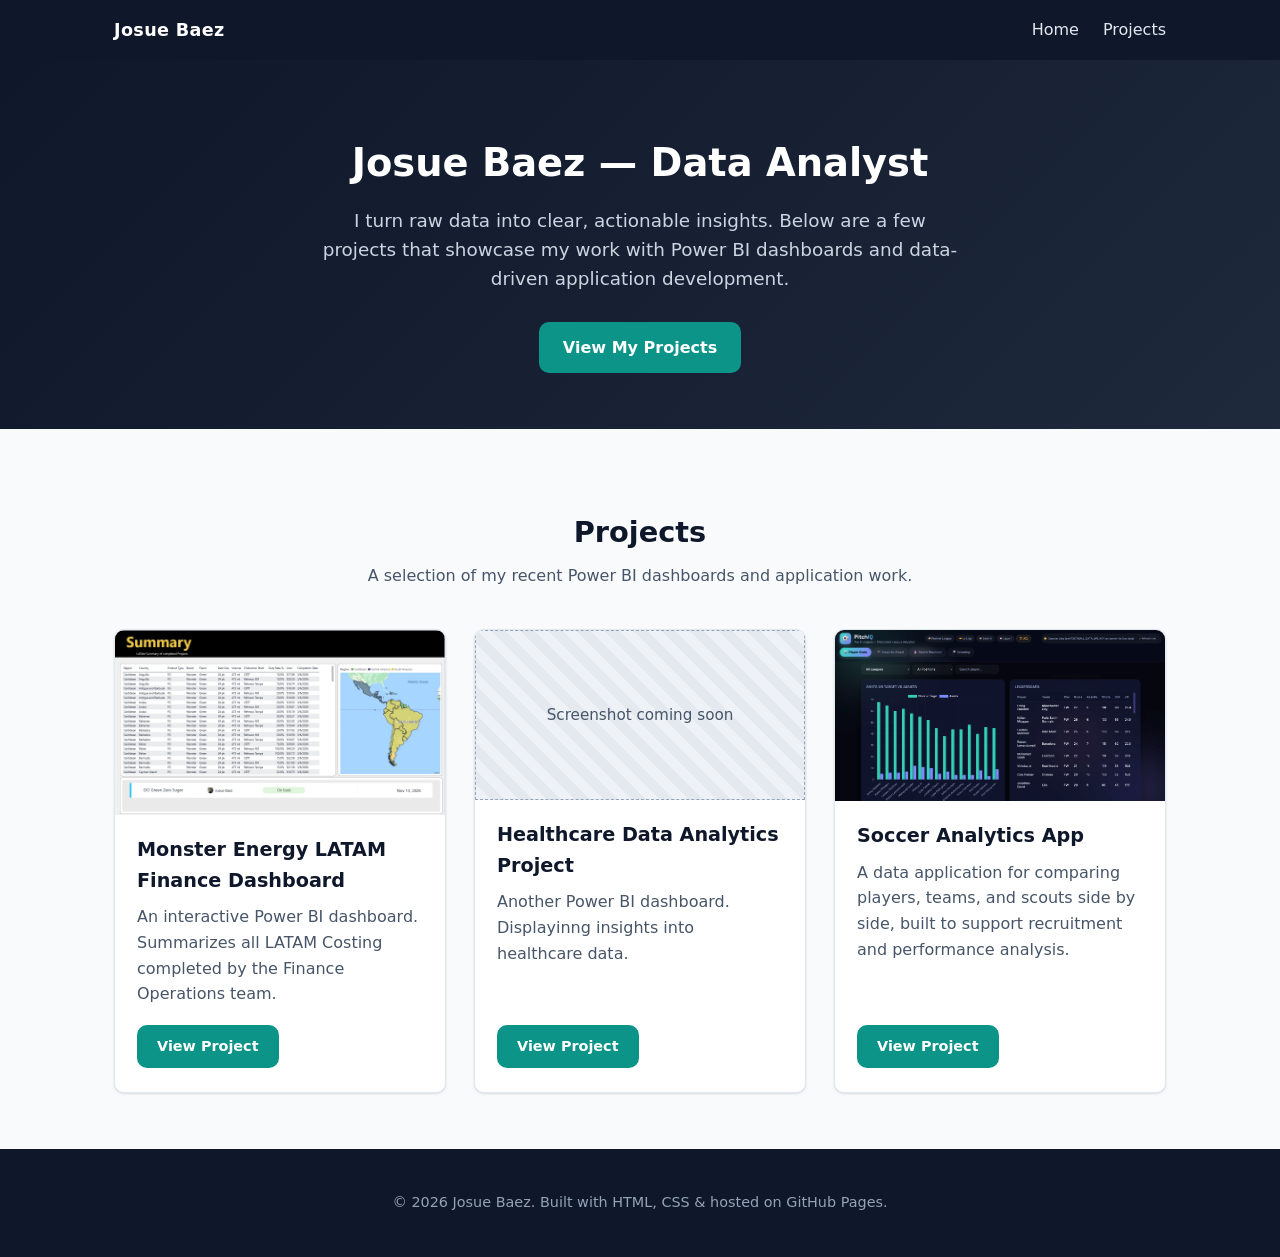
<file: index.html>
<!DOCTYPE html>
<html lang="en">
<head>
  <meta charset="UTF-8" />
  <meta name="viewport" content="width=device-width, initial-scale=1.0" />
  <title>Josue Baez | Data Analyst Portfolio</title>
  <meta name="description" content="Data Analyst portfolio showcasing Power BI dashboards and a soccer analytics app." />
  <link rel="stylesheet" href="assets/css/style.css" />
</head>
<body>

  <header class="site-header">
    <nav class="navbar">
      <a class="nav-brand" href="index.html">Josue Baez</a>
      <button class="nav-toggle" aria-label="Toggle navigation" aria-expanded="false">
        <span class="bar"></span>
        <span class="bar"></span>
        <span class="bar"></span>
      </button>
      <ul class="nav-links">
        <li><a href="index.html">Home</a></li>
        <li><a href="index.html#projects">Projects</a></li>
      </ul>
    </nav>
  </header>

  <section class="hero">
    <div class="container">
      <!-- TODO: personalize your headline and tagline -->
      <h1>Josue Baez &mdash; Data Analyst</h1>
      <p class="tagline">
        I turn raw data into clear, actionable insights. Below are a few projects
        that showcase my work with Power BI dashboards and data-driven application
        development.
      </p>
      <a class="btn btn-primary" href="#projects">View My Projects</a>
      <!-- TODO: optionally add a resume/contact button here later -->
    </div>
  </section>

  <section id="projects">
    <div class="container">
      <h2 class="section-title">Projects</h2>
      <p class="section-subtitle">
        A selection of my recent Power BI dashboards and application work.
      </p>

      <div class="project-grid">

        <article class="project-card">
           <img src="../assets/images/LATAM_PowerBI.png" alt="Power BI Project 1 dashboard screenshot">
          <div class="card-body">
            <!-- TODO: replace with your project title/description -->
            <h3>Monster Energy LATAM Finance Dashboard</h3>
            <p>
              An interactive Power BI dashboard. Summarizes all LATAM Costing completed by the Finance Operations team.
            </p>
            <a class="btn btn-primary" href="projects/powerbi-project-1.html">View Project</a>
          </div>
        </article>

        <article class="project-card">
           <div class="placeholder-box thumb">Screenshot coming soon</div>
          <div class="card-body">
            <!-- TODO: replace with your project title/description -->
            <h3>Healthcare Data Analytics Project</h3>
            <p>
              Another Power BI dashboard. Displayinng insights into healthcare data. 
            </p>
            <a class="btn btn-primary" href="projects/powerbi-project-2.html">View Project</a>
          </div>
        </article>

        <article class="project-card">
          <img src="../assets/images/Soccer_App.png" alt="Soccer App dashboard screenshot">
          <div class="card-body">
            <h3>Soccer Analytics App</h3>
            <p>
              A data application for comparing players, teams, and scouts side
              by side, built to support recruitment and performance analysis.
            </p>
            <a class="btn btn-primary" href="projects/soccer-app.html">View Project</a>
          </div>
        </article>

      </div>
    </div>
  </section>

  <footer class="site-footer">
    <div class="container">
      <!-- TODO: add links to your LinkedIn / GitHub / email once ready -->
      <p>&copy; <span id="year"></span> Josue Baez. Built with HTML, CSS &amp; hosted on GitHub Pages.</p>
    </div>
  </footer>

  <script src="assets/js/main.js"></script>
  <script>document.getElementById("year").textContent = new Date().getFullYear();</script>
</body>
</html>
</file>
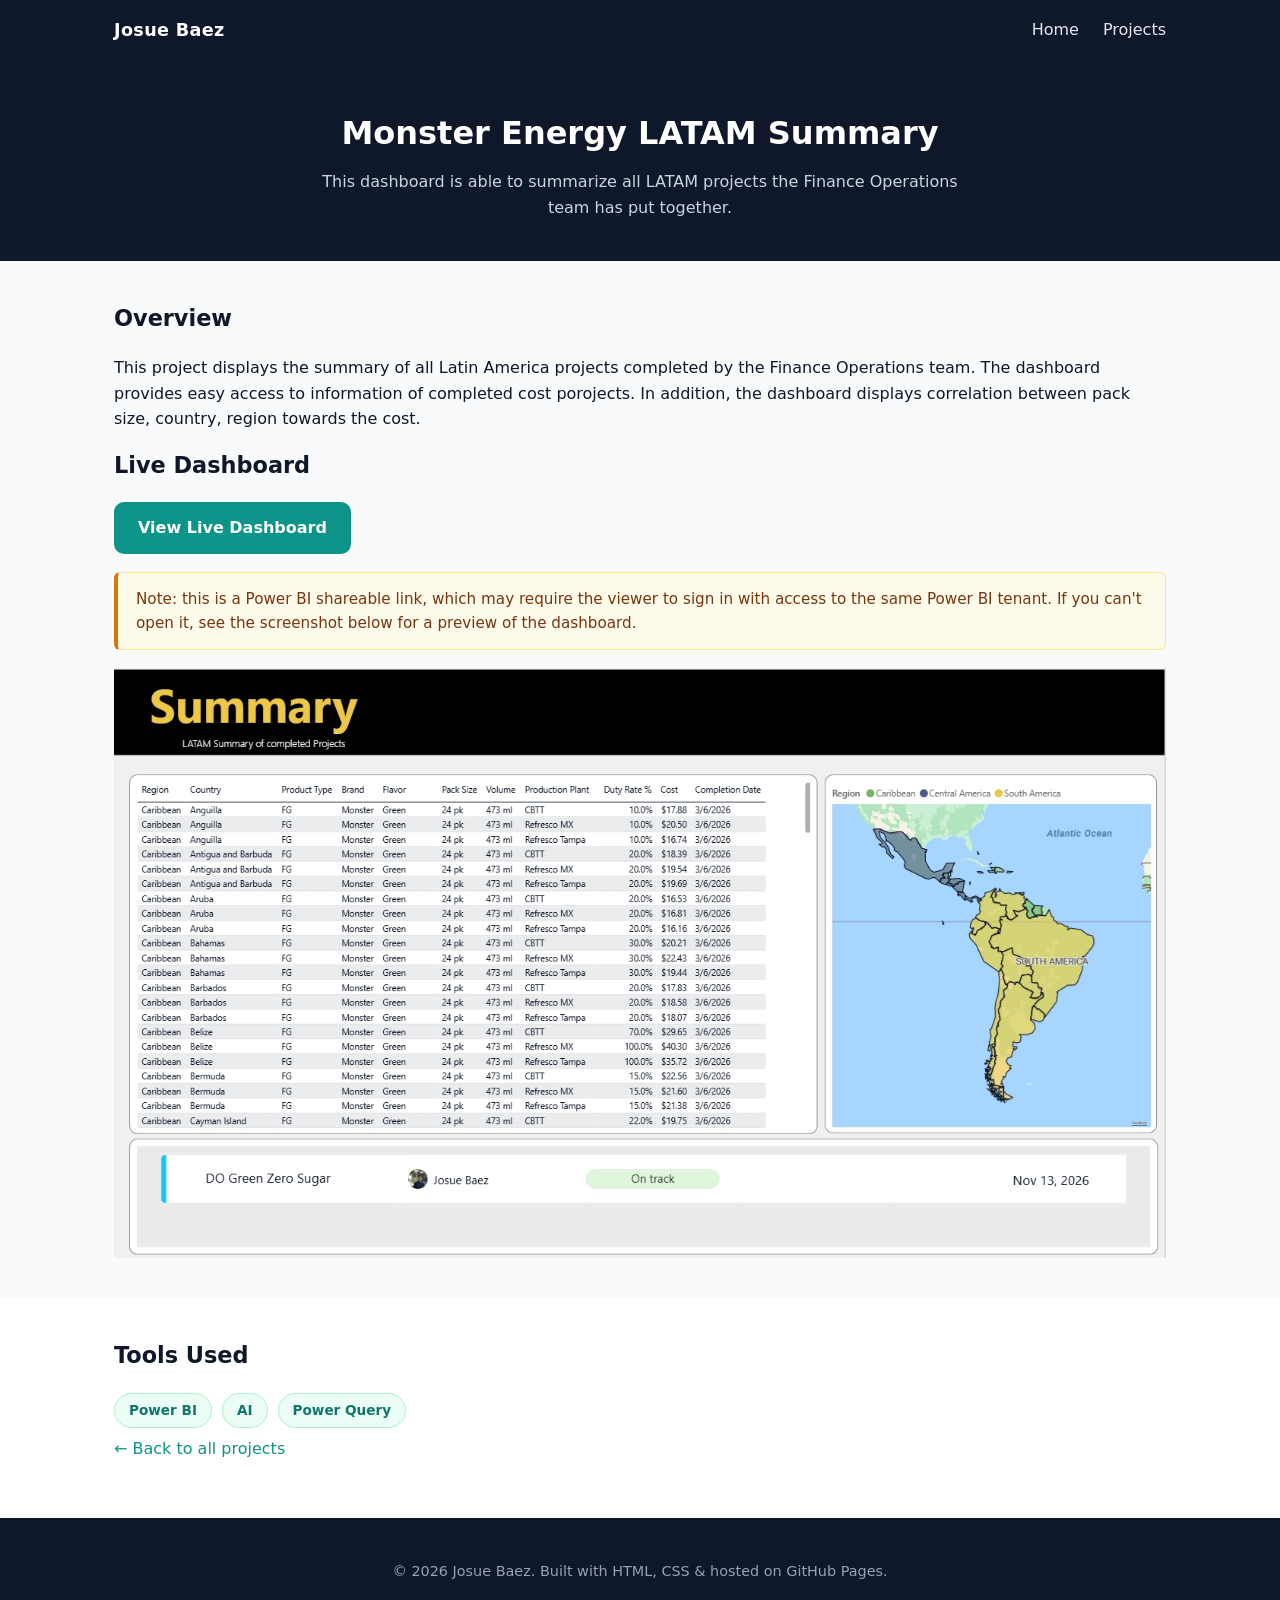
<file: projects/powerbi-project-1.html>
<!DOCTYPE html>
<html lang="en">
<head>
  <meta charset="UTF-8" />
  <meta name="viewport" content="width=device-width, initial-scale=1.0" />
  <!-- TODO: replace with your project title -->
  <title> Monster Energy LATAM Summary Power BI Project | Josue Baez Portfolio</title>
  <link rel="stylesheet" href="../assets/css/style.css" />
</head>
<body>

  <header class="site-header">
    <nav class="navbar">
      <a class="nav-brand" href="../index.html">Josue Baez</a>
      <button class="nav-toggle" aria-label="Toggle navigation" aria-expanded="false">
        <span class="bar"></span>
        <span class="bar"></span>
        <span class="bar"></span>
      </button>
      <ul class="nav-links">
        <li><a href="../index.html">Home</a></li>
        <li><a href="../index.html#projects">Projects</a></li>
      </ul>
    </nav>
  </header>

  <div class="project-detail-header">
    <div class="container">
      <!-- TODO: replace with your project title -->
      <h1>Monster Energy LATAM Summary</h1>
      <!-- TODO: replace with a one-line summary of the project -->
      <p>This dashboard is able to summarize all LATAM projects the Finance Operations team has put together.</p>
    </div>
  </div>

  <section class="detail-section">
    <div class="container">
      <h2>Overview</h2>
      <!-- TODO: replace with your full project description: the goal, the data
           source, the audience, and the key insights or decisions it enabled. -->
      <p>
        This project displays the summary of all Latin America projects completed by the Finance Operations team. The dashboard provides easy access to information of completed cost porojects. In addition, the dashboard displays correlation between pack size, country, region towards the cost.
      </p>

      <h2>Live Dashboard</h2>
      <p>
        <a class="btn btn-primary"
           href="https://app.powerbi.com/links/Hck6H-eiTY?ctid=f01d65ba-e57e-4f8f-8143-a43ed634f3c2&pbi_source=linkShare"
           target="_blank" rel="noopener noreferrer">
          View Live Dashboard
        </a>
      </p>
      <div class="note">
        Note: this is a Power BI shareable link, which may require the viewer to
        sign in with access to the same Power BI tenant. If you can't open it,
        see the screenshot below for a preview of the dashboard.
      </div>

      <!-- TODO: replace this placeholder with a real screenshot, e.g.
           <img src="../assets/images/powerbi-project-1-full.png" alt="Power BI Project 1 dashboard screenshot"> -->
       <img src="../assets/images/LATAM_PowerBI.png" alt="Power BI Project 1 dashboard screenshot">
    </div>
  </section>

  <section class="detail-section">
    <div class="container">
      <h2>Tools Used</h2>
      <!-- TODO: replace with the tools/techniques actually used, e.g. DAX, Power Query, SQL -->
      <ul class="tech-stack-list">
        <li>Power BI</li>
        <li>AI</li>
        <li>Power Query</li>
      </ul>

      <p class="back-link"><a href="../index.html#projects">&larr; Back to all projects</a></p>
    </div>
  </section>

  <footer class="site-footer">
    <div class="container">
      <p>&copy; <span id="year"></span> Josue Baez. Built with HTML, CSS &amp; hosted on GitHub Pages.</p>
    </div>
  </footer>

  <script src="../assets/js/main.js"></script>
  <script>document.getElementById("year").textContent = new Date().getFullYear();</script>
</body>
</html>
</file>
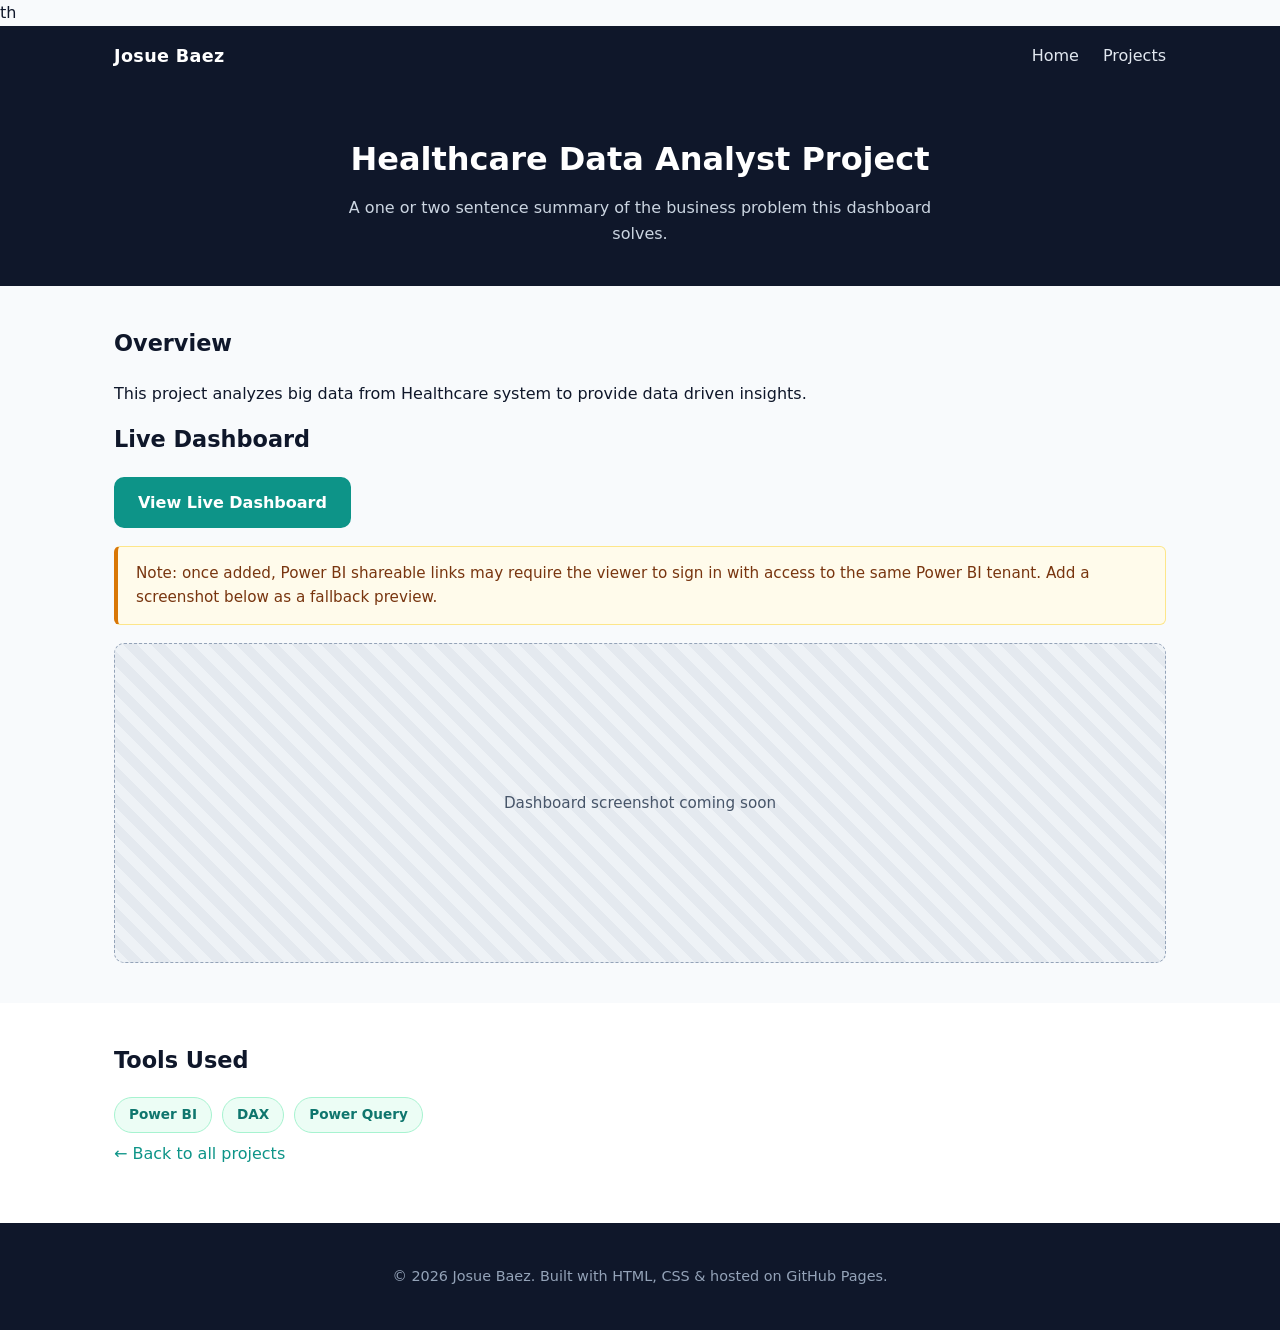
<file: projects/powerbi-project-2.html>
th<!DOCTYPE html>
<html lang="en">
<head>
  <meta charset="UTF-8" />
  <meta name="viewport" content="width=device-width, initial-scale=1.0" />
  <!-- TODO: replace with your project title -->
  <title>Healthcare Data Analyst Project | Josue Baez Portfolio</title>
  <link rel="stylesheet" href="../assets/css/style.css" />
</head>
<body>

  <header class="site-header">
    <nav class="navbar">
      <a class="nav-brand" href="../index.html">Josue Baez</a>
      <button class="nav-toggle" aria-label="Toggle navigation" aria-expanded="false">
        <span class="bar"></span>
        <span class="bar"></span>
        <span class="bar"></span>
      </button>
      <ul class="nav-links">
        <li><a href="../index.html">Home</a></li>
        <li><a href="../index.html#projects">Projects</a></li>
      </ul>
    </nav>
  </header>

  <div class="project-detail-header">
    <div class="container">
      <!-- TODO: replace with your project title -->
      <h1>Healthcare Data Analyst Project</h1>
      <!-- TODO: replace with a one-line summary of the project -->
      <p>A one or two sentence summary of the business problem this dashboard solves.</p>
    </div>
  </div>

  <section class="detail-section">
    <div class="container">
      <h2>Overview</h2>
      <!-- TODO: replace with your full project description -->
      <p>
        This project analyzes big data from Healthcare system to provide data driven insights.
      </p>

      <h2>Live Dashboard</h2>
      <!-- TODO: replace href="#" with your real shareable/published Power BI link -->
      <p>
        <a class="btn btn-primary" href="#" target="_blank" rel="noopener noreferrer">
          View Live Dashboard
        </a>
      </p>
      <div class="note">
        Note: once added, Power BI shareable links may require the viewer to sign
        in with access to the same Power BI tenant. Add a screenshot below as a
        fallback preview.
      </div>

      <!-- TODO: replace this placeholder with a real screenshot, e.g.
           <img src="../assets/images/powerbi-project-2-full.png" alt="Power BI Project 2 dashboard screenshot"> -->
      <div class="placeholder-box full">Dashboard screenshot coming soon</div>
    </div>
  </section>

  <section class="detail-section">
    <div class="container">
      <h2>Tools Used</h2>
      <!-- TODO: replace with the tools/techniques actually used -->
      <ul class="tech-stack-list">
        <li>Power BI</li>
        <li>DAX</li>
        <li>Power Query</li>
      </ul>

      <p class="back-link"><a href="../index.html#projects">&larr; Back to all projects</a></p>
    </div>
  </section>

  <footer class="site-footer">
    <div class="container">
      <p>&copy; <span id="year"></span> Josue Baez. Built with HTML, CSS &amp; hosted on GitHub Pages.</p>
    </div>
  </footer>

  <script src="../assets/js/main.js"></script>
  <script>document.getElementById("year").textContent = new Date().getFullYear();</script>
</body>
</html>
</file>
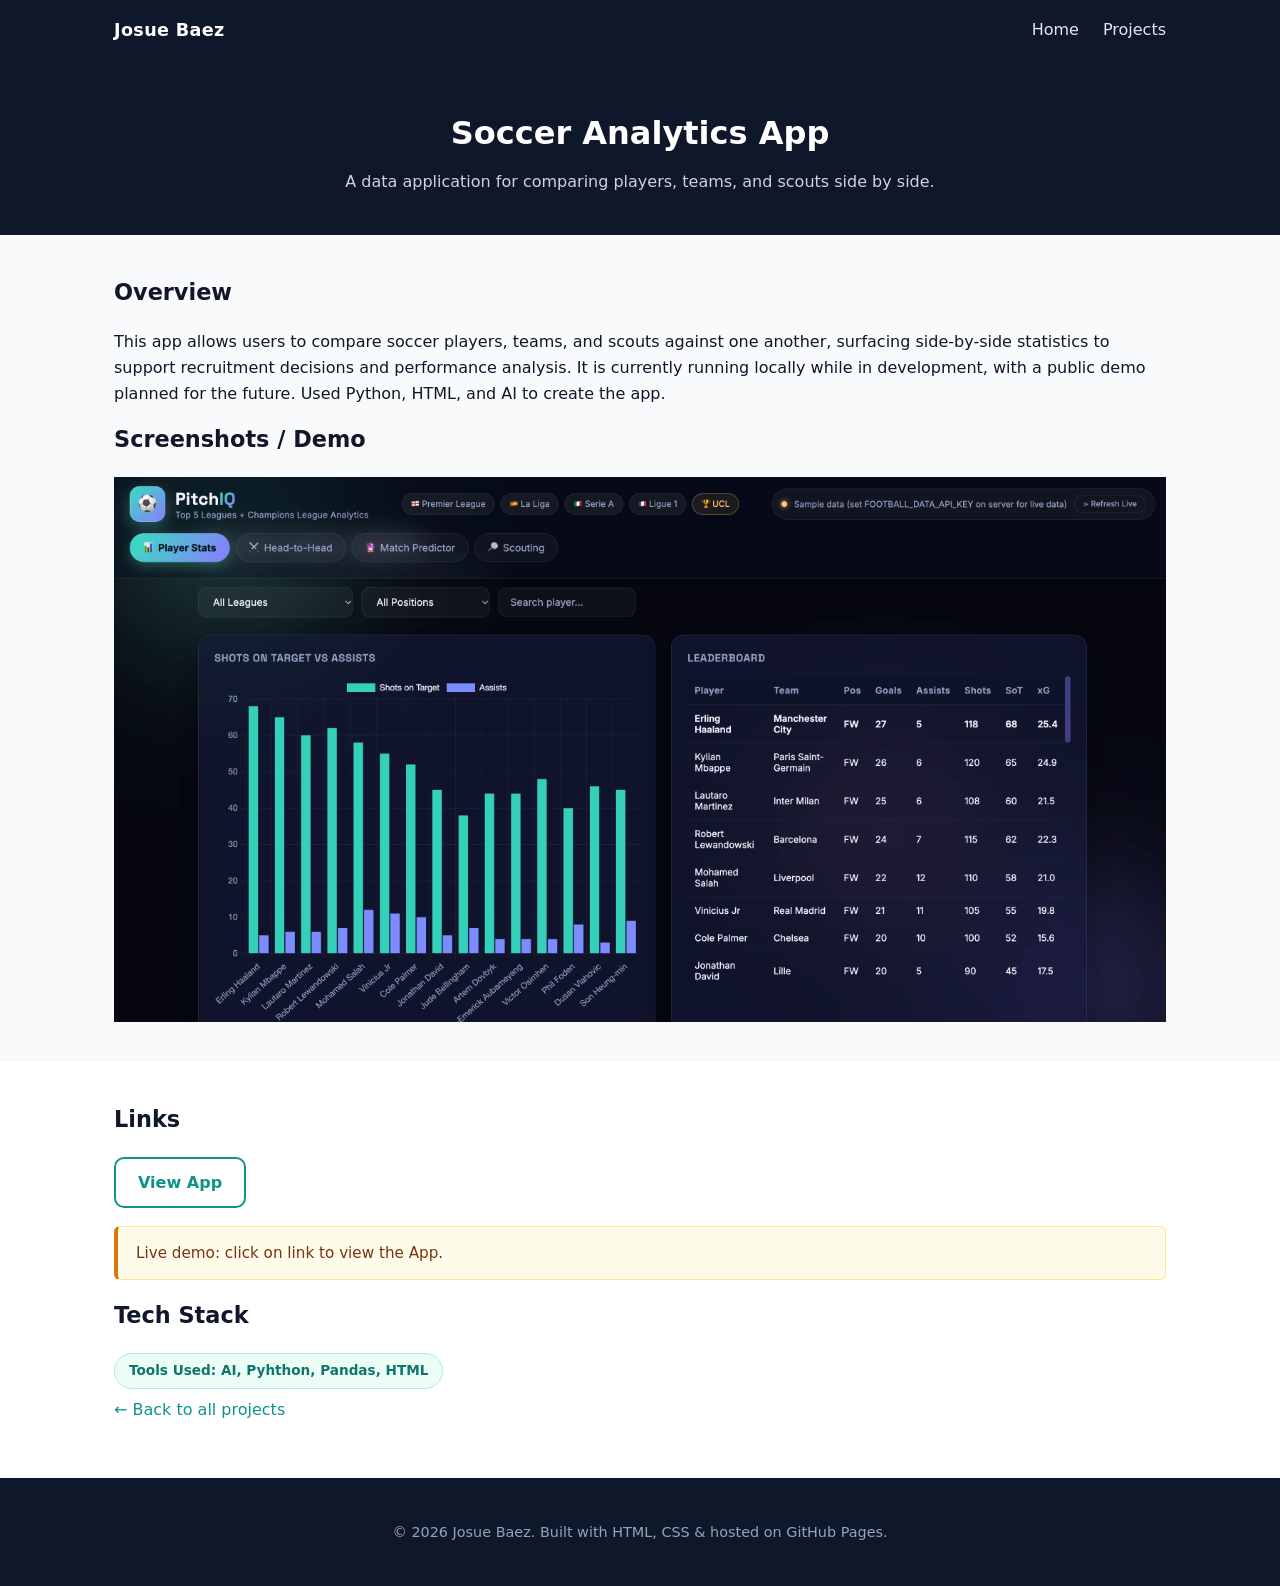
<file: projects/soccer-app.html>
<!DOCTYPE html>
<html lang="en">
<head>
  <meta charset="UTF-8" />
  <meta name="viewport" content="width=device-width, initial-scale=1.0" />
  <title>Soccer Analytics App | Josue Baez Portfolio</title>
  <link rel="stylesheet" href="../assets/css/style.css" />
</head>
<body>

  <header class="site-header">
    <nav class="navbar">
      <a class="nav-brand" href="../index.html">Josue Baez</a>
      <button class="nav-toggle" aria-label="Toggle navigation" aria-expanded="false">
        <span class="bar"></span>
        <span class="bar"></span>
        <span class="bar"></span>
      </button>
      <ul class="nav-links">
        <li><a href="../index.html">Home</a></li>
        <li><a href="../index.html#projects">Projects</a></li>
      </ul>
    </nav>
  </header>

  <div class="project-detail-header">
    <div class="container">
      <h1>Soccer Analytics App</h1>
      <p>A data application for comparing players, teams, and scouts side by side.</p>
    </div>
  </div>

  <section class="detail-section">
    <div class="container">
      <h2>Overview</h2>
      <p>
        This app allows users to compare soccer players, teams, and scouts against
        one another, surfacing side-by-side statistics to support recruitment
        decisions and performance analysis. It is currently running locally while
        in development, with a public demo planned for the future. Used Python, HTML, and AI to create the app.
      </p>
      <!-- TODO: expand with more detail — what data source(s) you used, what
           specific metrics/comparisons the app supports, and what problem it
           solves for the end user (e.g. scouts, coaches, analysts). -->

      <h2>Screenshots / Demo</h2>
      <!-- TODO: replace this placeholder with a real screenshot or short demo GIF, e.g.
           <img src="../assets/images/soccer-app-full.png" alt="Soccer analytics app screenshot">
           or <img src="../assets/images/soccer-app-demo.gif" alt="Soccer analytics app demo"> -->
      <img src="../assets/images/Soccer_App.png" alt="Soccer analytics app screenshot">
    </div>
  </section>

  <section class="detail-section">
    <div class="container">
      <h2>Links</h2>
      <p>
        <!-- TODO: replace href="#" with your GitHub repo link once available -->
        <a class="btn btn-secondary" style="border-color:#0d9488;color:#0d9488;" href="https://pitchiq-soccer-analytics.onrender.com/" target="_blank" rel="noopener noreferrer">
          View App
        </a>
      </p>
      <div class="note">
        Live demo: click on link to view the App.
      </div>

      <h2>Tech Stack</h2>
      <!-- TODO: replace with the real tools/languages/frameworks used, e.g. Python, Pandas, Streamlit, SQL -->
      <ul class="tech-stack-list">
        <li>Tools Used: AI, Pyhthon, Pandas, HTML </li>
      </ul>

      <p class="back-link"><a href="../index.html#projects">&larr; Back to all projects</a></p>
    </div>
  </section>

  <footer class="site-footer">
    <div class="container">
      <p>&copy; <span id="year"></span> Josue Baez. Built with HTML, CSS &amp; hosted on GitHub Pages.</p>
    </div>
  </footer>

  <script src="../assets/js/main.js"></script>
  <script>document.getElementById("year").textContent = new Date().getFullYear();</script>
</body>
</html>
</file>
<file: assets/css/style.css>
/* ==========================================================================
   Data Analyst Portfolio — shared stylesheet
   ========================================================================== */

:root {
  --color-bg: #f8fafc;
  --color-surface: #ffffff;
  --color-text: #0f172a;
  --color-text-muted: #475569;
  --color-accent: #0d9488;
  --color-accent-dark: #0f766e;
  --color-border: #e2e8f0;
  --color-navy: #0f172a;
  --radius: 10px;
  --max-width: 1100px;
  --shadow: 0 1px 3px rgba(15, 23, 42, 0.08), 0 1px 2px rgba(15, 23, 42, 0.06);
  --shadow-hover: 0 10px 20px rgba(15, 23, 42, 0.12), 0 3px 6px rgba(15, 23, 42, 0.08);
}

* {
  box-sizing: border-box;
}

html {
  scroll-behavior: smooth;
}

body {
  margin: 0;
  font-family: "Segoe UI", system-ui, -apple-system, Roboto, Helvetica, Arial, sans-serif;
  background: var(--color-bg);
  color: var(--color-text);
  line-height: 1.6;
}

a {
  color: var(--color-accent);
  text-decoration: none;
}

a:hover {
  text-decoration: underline;
}

img {
  max-width: 100%;
  display: block;
}

.container {
  max-width: var(--max-width);
  margin: 0 auto;
  padding: 0 24px;
}

/* ---------- Navigation ---------- */

.site-header {
  background: var(--color-navy);
  position: sticky;
  top: 0;
  z-index: 50;
}

.navbar {
  max-width: var(--max-width);
  margin: 0 auto;
  padding: 16px 24px;
  display: flex;
  align-items: center;
  justify-content: space-between;
}

.nav-brand {
  color: #fff;
  font-weight: 700;
  font-size: 1.1rem;
  letter-spacing: 0.02em;
}

.nav-brand:hover {
  text-decoration: none;
  color: var(--color-accent);
}

.nav-toggle {
  display: none;
  background: none;
  border: none;
  cursor: pointer;
  padding: 6px;
}

.nav-toggle .bar {
  display: block;
  width: 24px;
  height: 2px;
  margin: 5px 0;
  background: #fff;
}

.nav-links {
  display: flex;
  gap: 24px;
  list-style: none;
  margin: 0;
  padding: 0;
}

.nav-links a {
  color: #e2e8f0;
  font-weight: 500;
}

.nav-links a:hover {
  color: #fff;
  text-decoration: none;
}

/* ---------- Hero ---------- */

.hero {
  background: linear-gradient(135deg, var(--color-navy) 0%, #1e293b 100%);
  color: #fff;
  padding: 72px 0 56px;
  text-align: center;
}

.hero h1 {
  font-size: 2.4rem;
  margin: 0 0 12px;
}

.hero .tagline {
  font-size: 1.15rem;
  color: #cbd5e1;
  max-width: 640px;
  margin: 0 auto 28px;
}

.hero .btn {
  margin: 0 8px;
}

/* ---------- Buttons ---------- */

.btn {
  display: inline-block;
  padding: 11px 22px;
  border-radius: var(--radius);
  font-weight: 600;
  border: 2px solid var(--color-accent);
  transition: background 0.15s ease, color 0.15s ease, transform 0.15s ease;
}

.btn:hover {
  text-decoration: none;
  transform: translateY(-1px);
}

.btn-primary {
  background: var(--color-accent);
  color: #fff;
}

.btn-primary:hover {
  background: var(--color-accent-dark);
  border-color: var(--color-accent-dark);
  color: #fff;
}

.btn-secondary {
  background: transparent;
  color: #fff;
}

.btn-secondary:hover {
  background: rgba(255, 255, 255, 0.1);
  color: #fff;
}

/* ---------- Sections ---------- */

section {
  padding: 56px 0;
}

.section-title {
  font-size: 1.8rem;
  margin-bottom: 8px;
  text-align: center;
}

.section-subtitle {
  text-align: center;
  color: var(--color-text-muted);
  max-width: 600px;
  margin: 0 auto 40px;
}

/* ---------- Project cards (home grid) ---------- */

.project-grid {
  display: grid;
  grid-template-columns: repeat(auto-fit, minmax(280px, 1fr));
  gap: 28px;
}

.project-card {
  background: var(--color-surface);
  border: 1px solid var(--color-border);
  border-radius: var(--radius);
  overflow: hidden;
  box-shadow: var(--shadow);
  transition: box-shadow 0.2s ease, transform 0.2s ease;
  display: flex;
  flex-direction: column;
}

.project-card:hover {
  box-shadow: var(--shadow-hover);
  transform: translateY(-3px);
}

.project-card .card-body {
  padding: 20px 22px 24px;
  display: flex;
  flex-direction: column;
  flex: 1;
}

.project-card h3 {
  margin: 0 0 8px;
  font-size: 1.2rem;
}

.project-card p {
  color: var(--color-text-muted);
  margin: 0 0 18px;
  flex: 1;
}

.project-card .btn {
  align-self: flex-start;
  padding: 8px 18px;
  font-size: 0.9rem;
}

/* ---------- Placeholder image box (used until real screenshots are added) --------- */

.placeholder-box {
  background: repeating-linear-gradient(
    45deg,
    #eef2f6,
    #eef2f6 10px,
    #e4e9ef 10px,
    #e4e9ef 20px
  );
  border: 1px dashed #94a3b8;
  color: var(--color-text-muted);
  display: flex;
  align-items: center;
  justify-content: center;
  font-size: 0.95rem;
  font-weight: 500;
  text-align: center;
  padding: 10px;
}

.placeholder-box.thumb {
  height: 170px;
}

.placeholder-box.full {
  height: 320px;
  border-radius: var(--radius);
}

/* ---------- Project detail pages ---------- */

.project-detail-header {
  background: var(--color-navy);
  color: #fff;
  padding: 48px 0 40px;
  text-align: center;
}

.project-detail-header h1 {
  margin: 0 0 10px;
  font-size: 2rem;
}

.project-detail-header p {
  color: #cbd5e1;
  max-width: 640px;
  margin: 0 auto;
}

.detail-section {
  padding: 40px 0;
}

.detail-section:nth-of-type(even) {
  background: var(--color-surface);
}

.detail-section h2 {
  font-size: 1.4rem;
  margin-top: 0;
}

.note {
  background: #fffbeb;
  border: 1px solid #fde68a;
  border-left: 4px solid #d97706;
  padding: 14px 18px;
  border-radius: 6px;
  color: #78350f;
  font-size: 0.95rem;
  margin: 18px 0;
}

.tech-stack-list {
  display: flex;
  flex-wrap: wrap;
  gap: 10px;
  padding: 0;
  margin: 0;
  list-style: none;
}

.tech-stack-list li {
  background: #ecfdf5;
  color: var(--color-accent-dark);
  border: 1px solid #a7f3d0;
  padding: 6px 14px;
  border-radius: 999px;
  font-size: 0.85rem;
  font-weight: 600;
}

.back-link {
  display: inline-block;
  margin-top: 8px;
}

/* ---------- Footer ---------- */

.site-footer {
  background: var(--color-navy);
  color: #94a3b8;
  text-align: center;
  padding: 28px 0;
  font-size: 0.9rem;
}

.site-footer a {
  color: #e2e8f0;
}

/* ---------- Responsive ---------- */

@media (max-width: 720px) {
  .nav-toggle {
    display: block;
  }

  .nav-links {
    position: absolute;
    top: 100%;
    left: 0;
    right: 0;
    background: var(--color-navy);
    flex-direction: column;
    gap: 0;
    display: none;
    padding: 8px 0;
  }

  .nav-links.open {
    display: flex;
  }

  .nav-links li {
    padding: 10px 24px;
    border-top: 1px solid rgba(255, 255, 255, 0.08);
  }

  .hero h1 {
    font-size: 1.9rem;
  }
}
</file>
